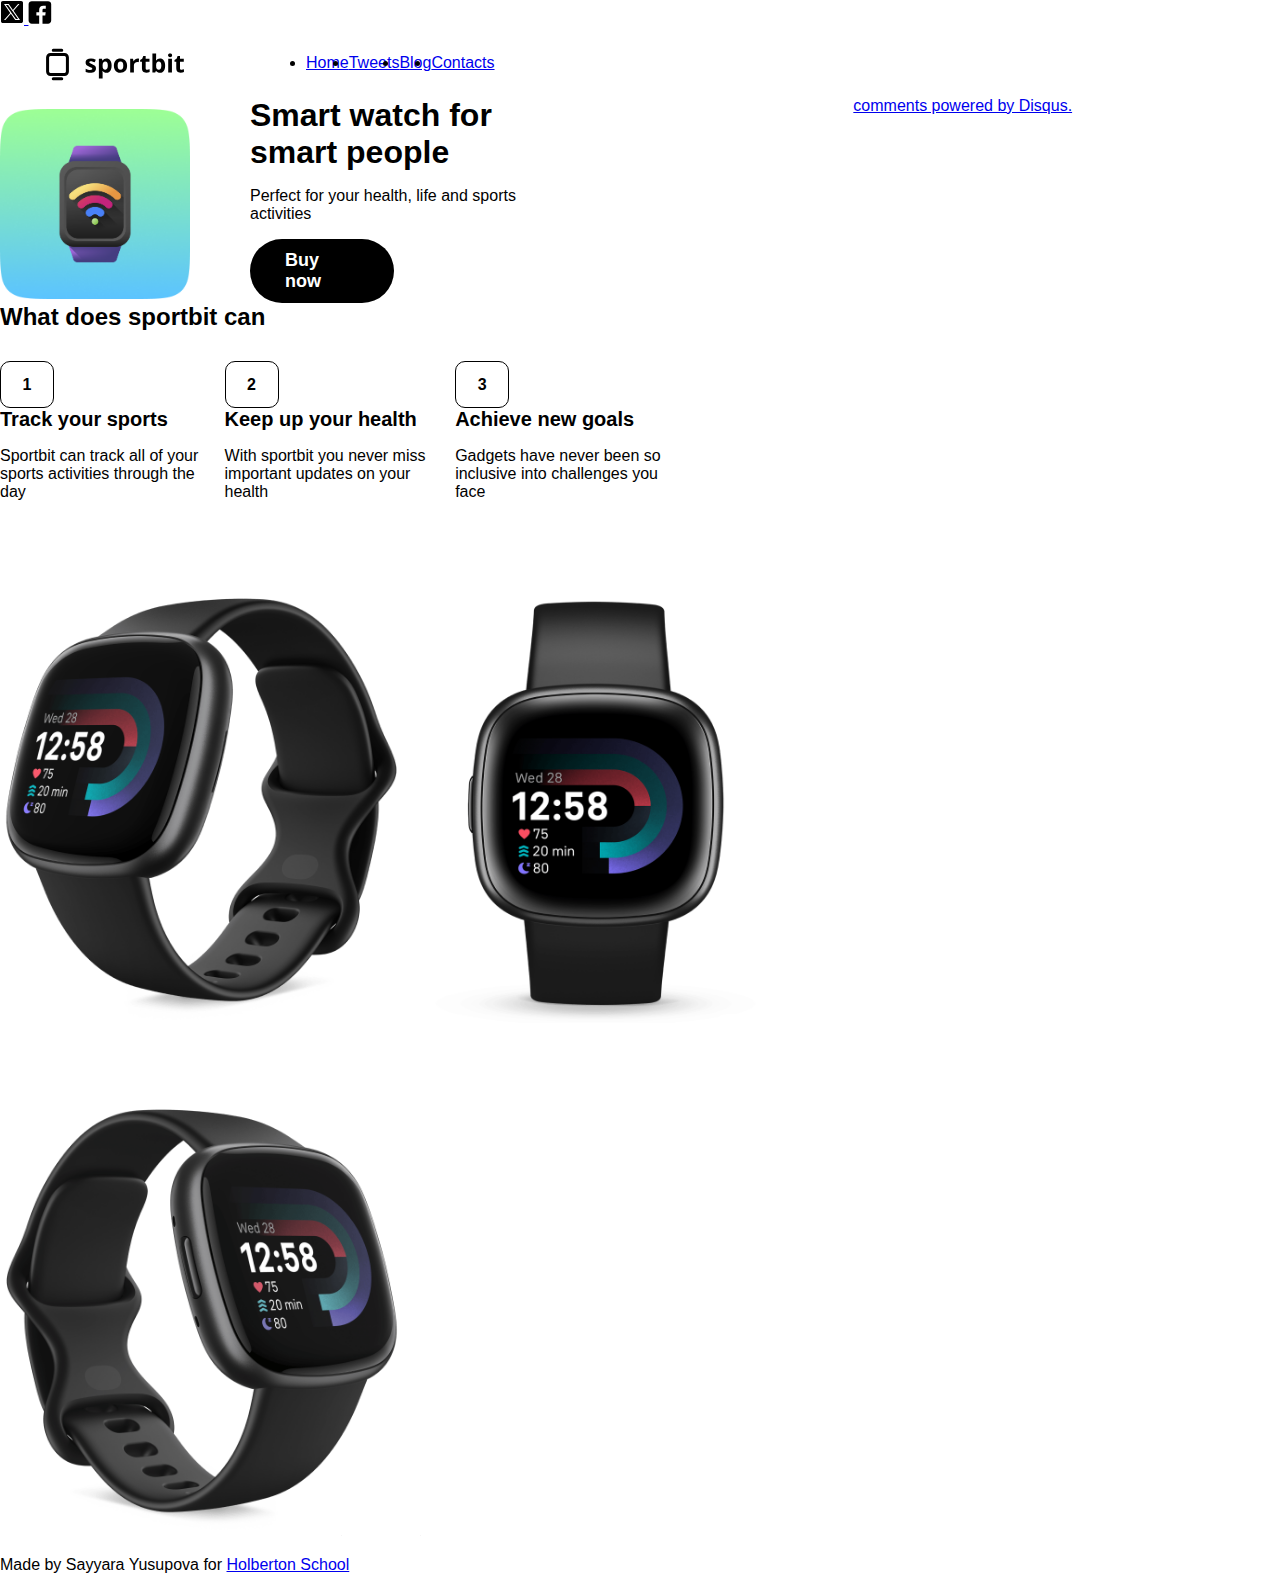
<file: index.html>
<!DOCTYPE html>
<html lang="en">
<head>
    <meta charset="UTF-8">
    <meta http-equiv="X-UA-Compatible" content="IE=edge">
    <meta name="viewport" content="width=device-width, initial-scale=1.0">
    <title>SmartWhatch</title>
    <link rel="icon" type="image/x-icon" href="img/image.png">
    <link rel="stylesheet" type="text/css" href="css/styles.css">
    <script src="behavior.js"></script>

    <link href="https://apply.holbertonschool.com/level2/school.css" rel="stylesheet">
    
</head>
<body class="works_on_smartphone">
    <header>
                    <div class="right">
                            <a href="https://twitter.com/intent/tweet?url=https://https://sayka88.github.io/smartwatch/&text=Titleofyourarticle" target="_blank">
                            <img src="img/x-com.svg" alt="share on twitter" class="social">
                            </a>

                            <a href="https://www.facebook.com/sharer/sharer.php?u=https://https://sayka88.github.io/smartwatch/" target="_blank">
                            <img src="img/fb.svg" class="fb" alt="share on facebook">
                            </a>
                    </div>
                        <ul class="nav">
                            
                            <li class="logo"><img src="img/logo.svg" class="logo" alt="sportbit"></li>
                            <li class="menu"><a href="index.html">Home</a></li>
                            <li class="menu"><a href="tweets.html">Tweets</a></li>
                            <li class="menu"><a href="blog.html">Blog</a></li>
                            <li class="menu"><a href="contacts.html">Contacts</a></li>
                        </ul>
    </header>  

    <main>
        <article>
            <div class="container">
                <div class="offer-wrapper">
                    <a href="http://surl.li/lmzxq" target="_blank"><img src="img/image.png" alt="Watch" class="watch"> </a>
                        <div class="offer">
                            <h1>Smart watch for smart people</h1>
                            <p class="introtext">Perfect for your health, life and sports activities</p>
                            <a href="http://surl.li/lmzvv" target="_blank" class="btn">Buy now</a>
                        </div>
                </div>
                </div>
        <section class="features" id="features">
            <div class="container">
            <h2>What does sportbit can</h2>
            <div class="digits">
                <div class="digit-item">
                    <span class="digit">1</span>
                    <div class="digit-wrap">
                        <h3 class="digit-title">Track your sports</h3>
                        <p class="digit-text">Sportbit can track all of your sports activities through the day</p>
                    </div>
                </div>
                <div class="digit-item">
                    <span class="digit">2</span>
                    <div class="digit-wrap">
                        <h3 class="digit-title">Keep up your health</h3>
                        <p class="digit-text">With sportbit you never miss important updates on your health</p>
                    </div>
                </div>
                <div class="digit-item">
                    <span class="digit">3</span>
                    <div class="digit-wrap">
                        <h3 class="digit-title">Achieve new goals</h3>
                        <p class="digit-text">Gadgets have never been so inclusive into challenges you face</p>
                    </div>
                </div>
            </div>
            </div>
        </section>
            <div class="gallery">
                <div class="container">
                  <img src="img/w1.png" alt="smartw1" class="small" id="smart_thumbnail_1">
                  <img src="img/w2.png" alt="smartw1" class="small" id="smart_thumbnail_2">
                  <img src="img/w3.png" alt="smartw1" class="small" id="smart_thumbnail_3">
                </div>
            </div>
        </article>
        <aside>
            <div id="disqus_thread"></div>
        <script>
            var disqus_config = function () {
            this.page.url = 'https://sayka88.github.io/smartwatch';
            this.page.identifier = 'smart_whatch';
            };
            (function() { // DON'T EDIT BELOW THIS LINE
            var d = document, s = d.createElement('script');
            s.src = 'https://smartwhatch.disqus.com/embed.js';
            s.setAttribute('data-timestamp', +new Date());
            (d.head || d.body).appendChild(s);
            })();
        </script>
        <a href="https://disqus.com/?ref_noscript">comments powered by Disqus.</a>
        </aside>
</main>             
        <footer>
            <p>Made by Sayyara Yusupova for <a href="https://apply.holbertonschool.com" target="_blank">Holberton School</a></p>
        </footer>
<script id="dsq-count-scr" src="//smartwhatch.disqus.com/count.js" async>
</script>
</body>
</html>
</file>
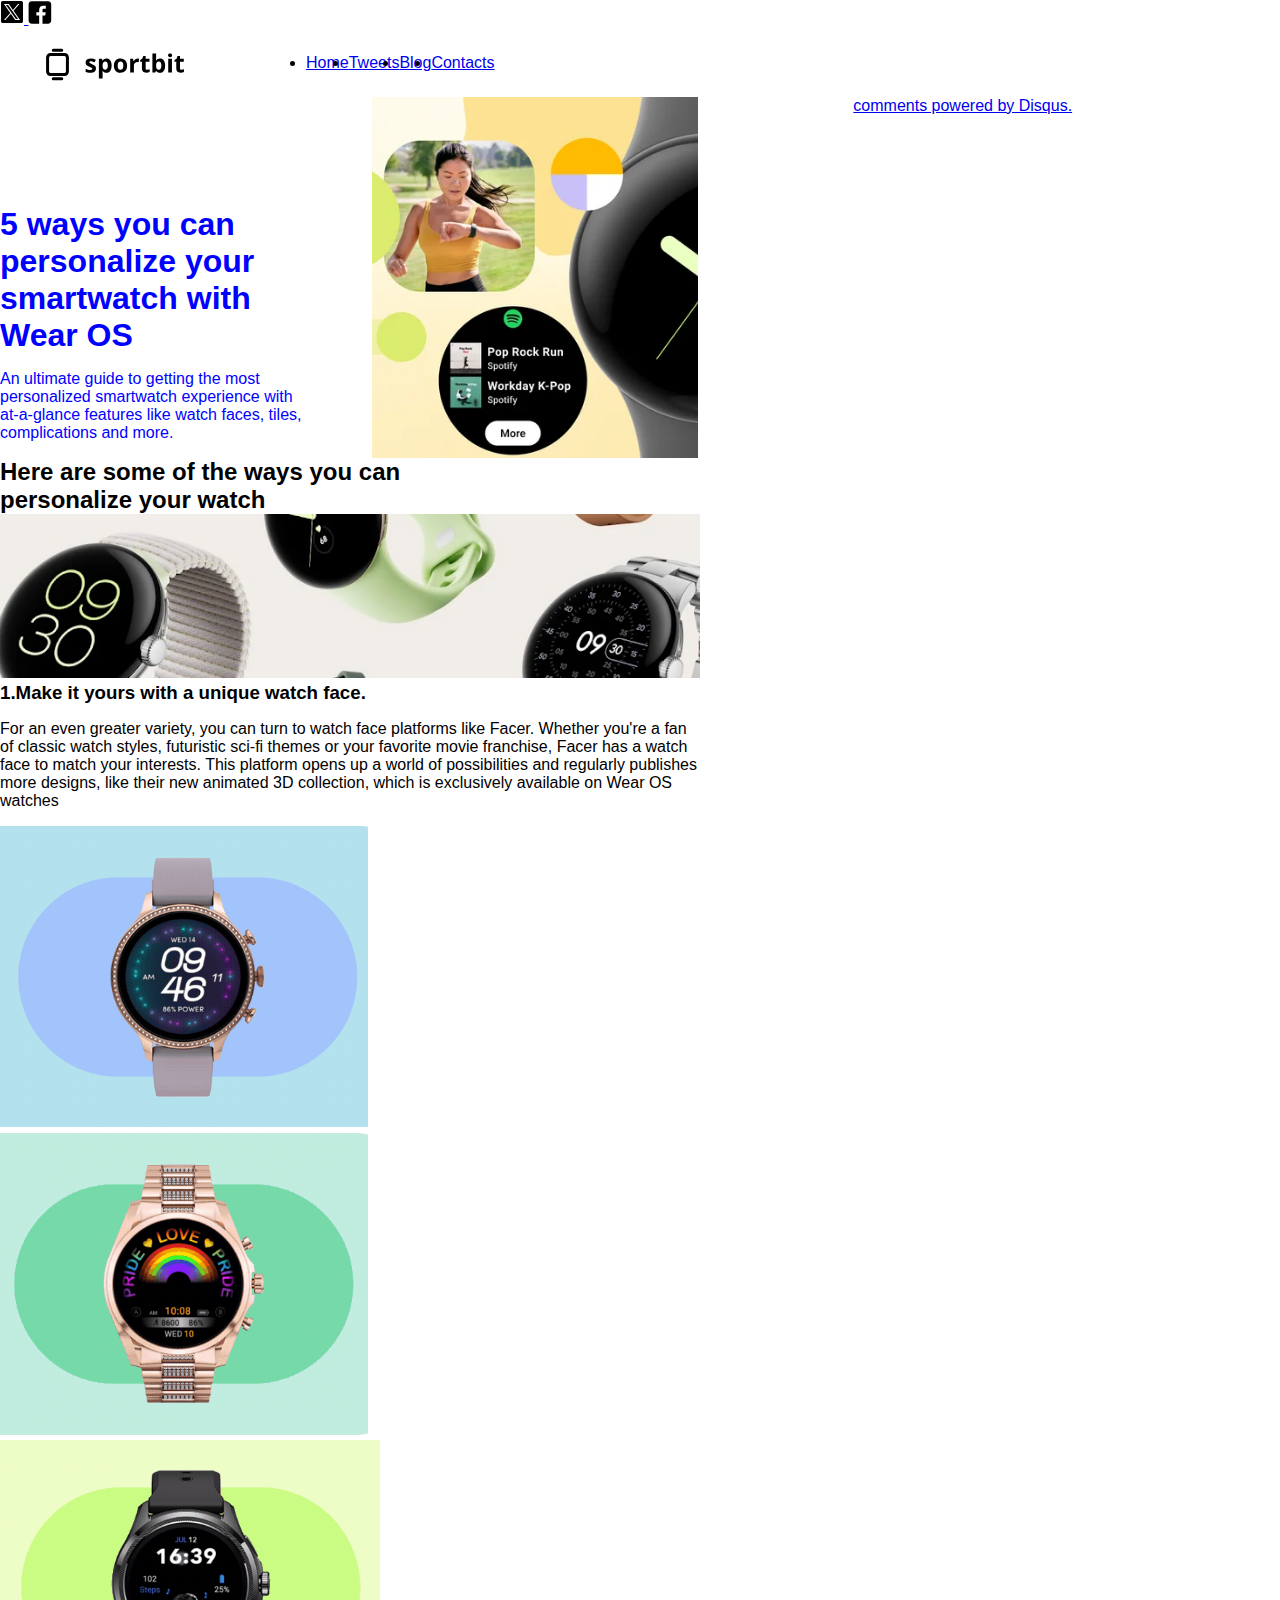
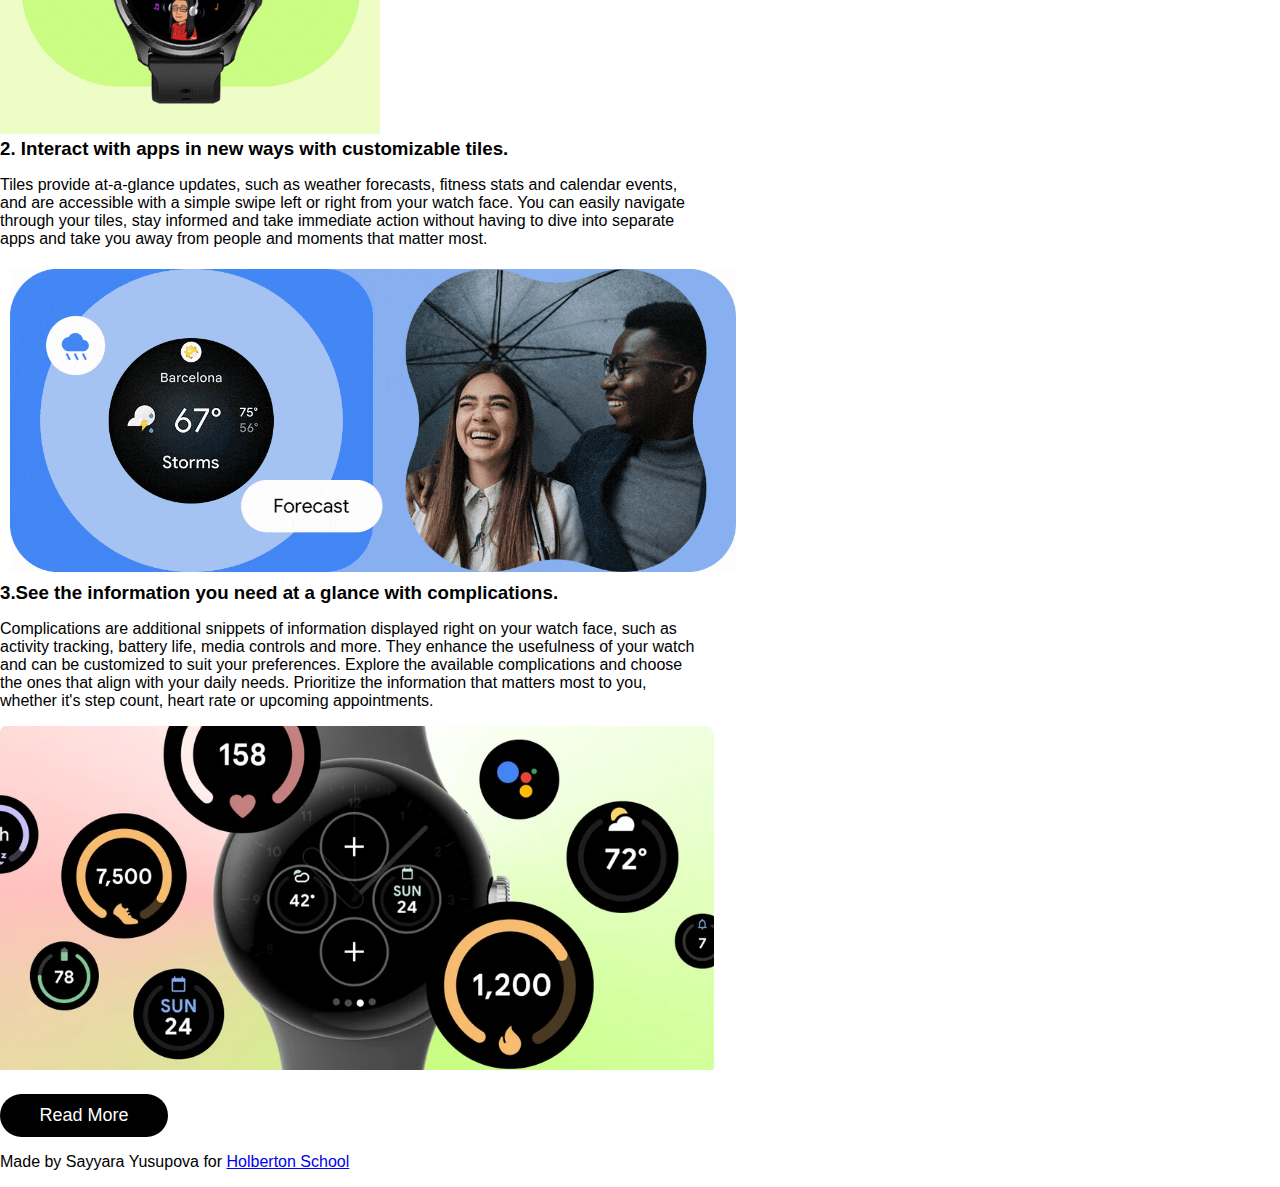
<file: blog.html>
<!DOCTYPE html>
<html lang="en">
<head>
    <meta charset="UTF-8">
    <meta http-equiv="X-UA-Compatible" content="IE=edge">
    <meta name="viewport" content="width=device-width, initial-scale=1.0">
    <title>SmartWhatchBlog</title>
    <link rel="icon" type="image/x-icon" href="img/image.png">
    <link rel="stylesheet" type="text/css" href="css/styles.css">
    <script src="behavior.js"></script>

    <link href="https://apply.holbertonschool.com/level2/school.css" rel="stylesheet">
    
</head>
<body class="works_on_smartphone">
    <header>
                    <div class="right">
                            <a href="https://twitter.com/intent/tweet?url=https://https://sayka88.github.io/smartwatch/&text=Titleofyourarticle" target="_blank">
                            <img src="img/x-com.svg" alt="share on twitter" class="social">
                            </a>

                            <a href="https://www.facebook.com/sharer/sharer.php?u=https://https://sayka88.github.io/smartwatch/" target="_blank">
                            <img src="img/fb.svg" class="fb" alt="share on facebook">
                            </a>
                    </div>
                        <ul class="nav">
                            
                            <li class="logo"><img src="img/logo.svg" class="logo" alt="sportbit"></li>
                            <li class="menu"><a href="index.html">Home</a></li>
                            <li class="menu"><a href="tweets.html">Tweets</a></li>
                            <li class="menu"><a href="blog.html">Blog</a></li>
                            <li class="menu"><a href="contacts.html">Contacts</a></li>
                        </ul>
    </header>  

    <main>
        <article>
            <div class="container">
                <div class="offer-wrapper">
                    
                        <div class="offer-blog">
                            <h1>5 ways you can personalize your smartwatch with Wear OS</h1>
                            <p class="introtext">An ultimate guide to getting the most personalized smartwatch experience with at-a-glance features like watch faces, tiles, complications and more.</p>
                            
                        </div>
                        <img src="img/blog1.png" class="bloghead" alt="background">
            </div>
                </div>
        
            <div class="container">
                <div class="h2blog">
                    <h2>Here are some of the ways you can<br>personalize your watch</h2>
                    <img src="img/blog3.png" alt="watch_h3">
                </div>
            <div class="blogs">
                <div class="blog-item">
                   
                    <div class="blog-wrap">
                        <h3 class="blog-title">1.Make it yours with a unique watch face.</h3>
                        <p class="blog-text">For an even greater variety, you can turn to watch face platforms like Facer. Whether you're a fan of classic watch styles, futuristic sci-fi themes or your favorite movie franchise, Facer has a watch face to match your interests. This platform opens up a world of possibilities and regularly publishes more designs, like their new animated 3D collection, which is exclusively available on Wear OS watches</p>
                    </div>
                        <div class="gallery">
                            <div class="container">
                              <img src="img/Facer1.png" alt="Facer1" class="small" id="smart_thumbnail_1">
                              <img src="img/Facer2.png" alt="Facer" class="small" id="smart_thumbnail_2">
                              <img src="img/Facer3.png" alt="Facer" class="small" id="smart_thumbnail_3">
                            </div>
            </div>
                </div>
                <div class="blog-item">
                    
                    <div class="blog-wrap">
                        <h3 class="blog-title">2. Interact with apps in new ways with customizable tiles.</h3>
                        <p class="blog-text">Tiles provide at-a-glance updates, such as weather forecasts, fitness stats and calendar events, and are accessible with a simple swipe left or right from your watch face. You can easily navigate through your tiles, stay informed and take immediate action without having to dive into separate apps and take you away from people and moments that matter most.</p>
                        <img src="img/forecast.png" alt="forecast_img">
                    </div>
                </div>
                <div class="blog-item">
                    
                    <div class="blog-wrap">
                        <h3 class="blog-title">3.See the information you need at a glance with complications.</h3>
                        <p class="blog-text">Complications are additional snippets of information displayed right on your watch face, such as activity tracking, battery life, media controls and more. They enhance the usefulness of your watch and can be customized to suit your preferences. Explore the available complications and choose the ones that align with your daily needs. Prioritize the information that matters most to you, whether it's step count, heart rate or upcoming appointments.</p>
                        <img src="img/blog2.png" class="imgh3" alt="blog2_img">
                        <a href="https://blog.google/products/wear-os/5-ways-to-personalize/" target="_blank" class="btn-blog">Read More</a>
                    </div>
                </div>
            
            </div>
            
            </div>
        </article>
        <aside>
            <div id="disqus_thread"></div>
        <script>
            var disqus_config = function () {
            this.page.url = 'https://sayka88.github.io/smartwatch';
            this.page.identifier = 'smart_whatch';
            };
            (function() { // DON'T EDIT BELOW THIS LINE
            var d = document, s = d.createElement('script');
            s.src = 'https://smartwhatch.disqus.com/embed.js';
            s.setAttribute('data-timestamp', +new Date());
            (d.head || d.body).appendChild(s);
            })();
        </script>
        <a href="https://disqus.com/?ref_noscript">comments powered by Disqus.</a>
        </aside>
</main>             
        <footer>
            <p>Made by Sayyara Yusupova for <a href="https://apply.holbertonschool.com" target="_blank">Holberton School</a></p>
        </footer>
<script id="dsq-count-scr" src="//smartwhatch.disqus.com/count.js" async>
</script>
</body>
</html>
</file>
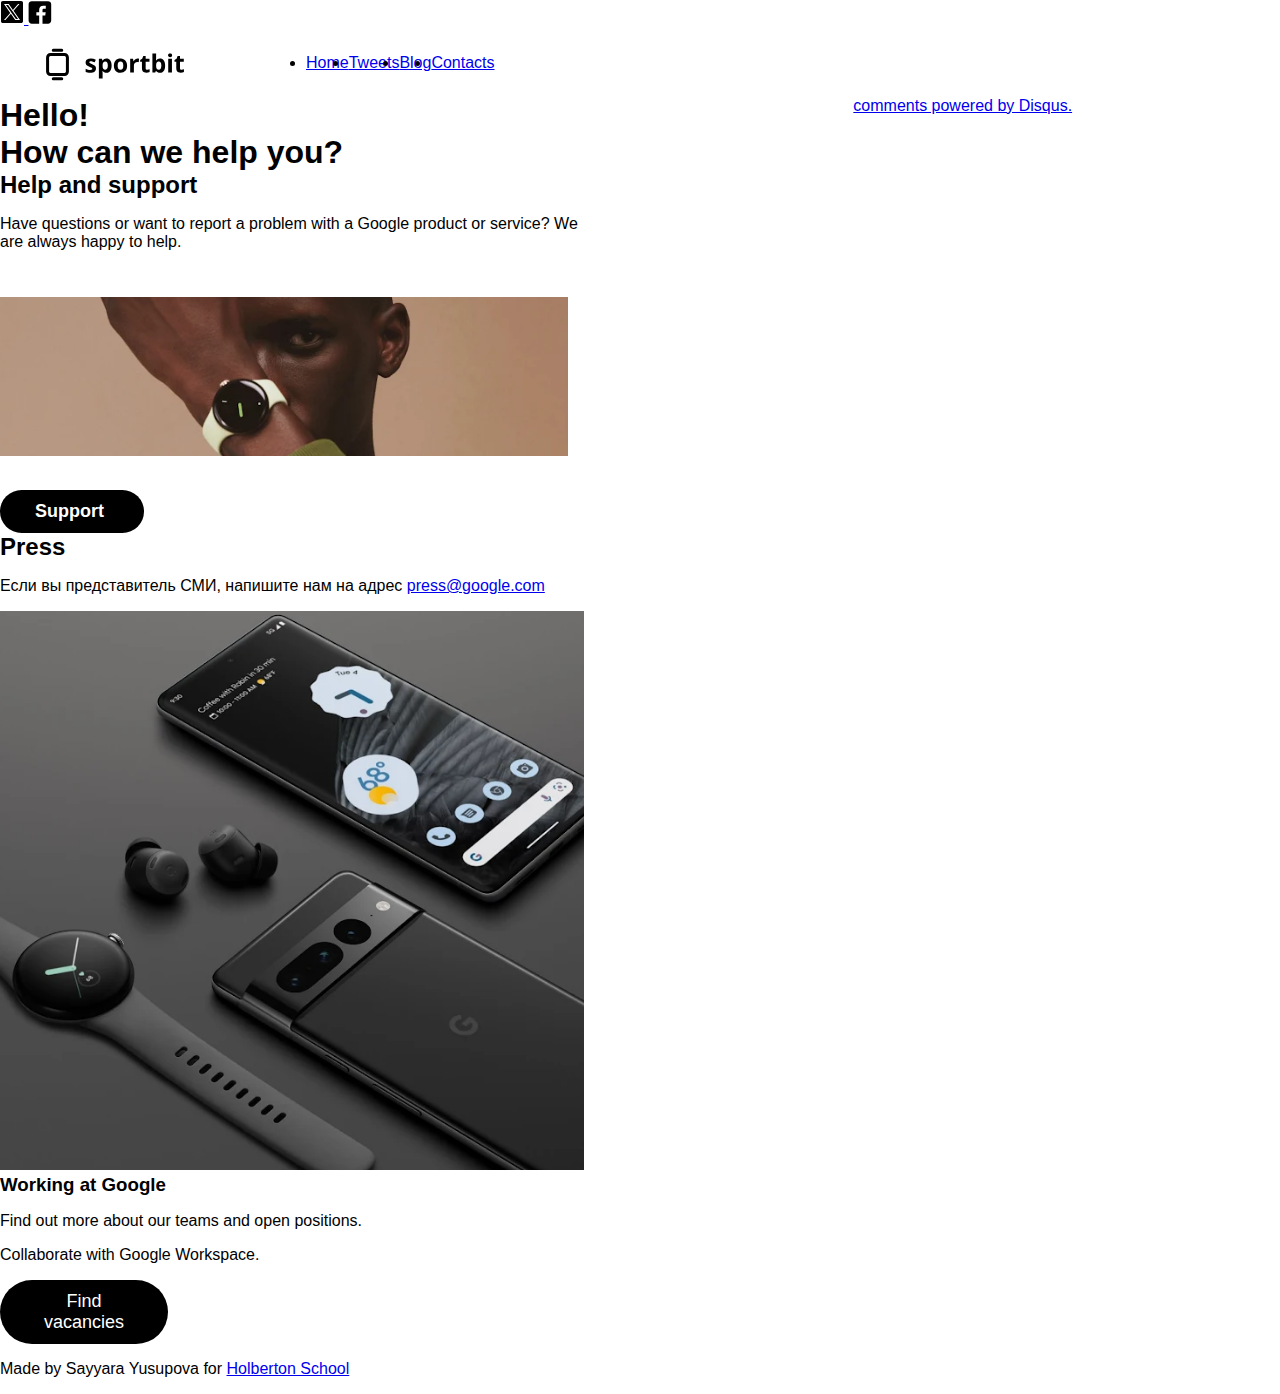
<file: contacts.html>
<!DOCTYPE html>
<html lang="en">
<head>
    <meta charset="UTF-8">
    <meta http-equiv="X-UA-Compatible" content="IE=edge">
    <meta name="viewport" content="width=device-width, initial-scale=1.0">
    <title>SmartWhatch</title>
    <link rel="icon" type="image/x-icon" href="img/image.png">
    <link rel="stylesheet" type="text/css" href="css/styles.css">
    <script src="behavior.js"></script>

    <link href="https://apply.holbertonschool.com/level2/school.css" rel="stylesheet">
    
</head>
<body class="works_on_smartphone">
    <header>
                    <div class="right">
                            <a href="https://twitter.com/intent/tweet?url=https://https://sayka88.github.io/smartwatch/&text=Titleofyourarticle" target="_blank">
                            <img src="img/x-com.svg" alt="share on twitter" class="social">
                            </a>

                            <a href="https://www.facebook.com/sharer/sharer.php?u=https://https://sayka88.github.io/smartwatch/" target="_blank">
                            <img src="img/fb.svg" class="fb" alt="share on facebook">
                            </a>
                    </div>
                        <ul class="nav">
                            
                            <li class="logo"><img src="img/logo.svg" class="logo" alt="sportbit"></li>
                            <li class="menu"><a href="index.html">Home</a></li>
                            <li class="menu"><a href="tweets.html">Tweets</a></li>
                            <li class="menu"><a href="blog.html">Blog</a></li>
                            <li class="menu"><a href="contacts.html">Contacts</a></li>
                        </ul>
    </header>  

    <main>
        <article>
            <div class="container">
                <div class="offer-contact">
                    <h1>Hello!<br>How can we help you?</h1>
                        
                            <h2>Help and support</h2>
                            <p class="blog-introtext">Have questions or want to report a problem with a Google product or service? We are always happy to help.</p>
                            <img src="img/contact2.png" class="imgcontacts" alt="cont2_img">
                            <a href="https://support.google.com/" target="_blank" class="btn">Support</a>
                        
                </div>
            </div>
        
            <div class="container">
                <div class="Press">
                    <h2>Press</h2>
                    <p>Если вы представитель СМИ, напишите нам на адрес <a href="mailto:press@google.com">press@google.com</a></p>
                    <img src="img/contacts.png" alt="contacts_img">
                </div>
            <div class="blogs">
                <div class="blog-item">
                    <div class="contacts-wrap">
                        <h3 class="contacts-title">Working at Google</h3>
                        <p>Find out more about our teams and open positions.</p>
                        <p>Collaborate with Google Workspace.</p>
                        <a href="https://careers.google.com/" target="_blank" class="btn-contacts">Find vacancies</a>
                    </div>
            </div>
                </div>            
            </div>
        </article>
        <aside>
            <div id="disqus_thread"></div>
        <script>
            var disqus_config = function () {
            this.page.url = 'https://sayka88.github.io/smartwatch';
            this.page.identifier = 'smart_whatch';
            };
            (function() { // DON'T EDIT BELOW THIS LINE
            var d = document, s = d.createElement('script');
            s.src = 'https://smartwhatch.disqus.com/embed.js';
            s.setAttribute('data-timestamp', +new Date());
            (d.head || d.body).appendChild(s);
            })();
        </script>
        <a href="https://disqus.com/?ref_noscript">comments powered by Disqus.</a>
        </aside>
</main>             
        <footer>
            <p>Made by Sayyara Yusupova for <a href="https://apply.holbertonschool.com" target="_blank">Holberton School</a></p>
        </footer>
<script id="dsq-count-scr" src="//smartwhatch.disqus.com/count.js" async>
</script>
</body>
</html>
</file>
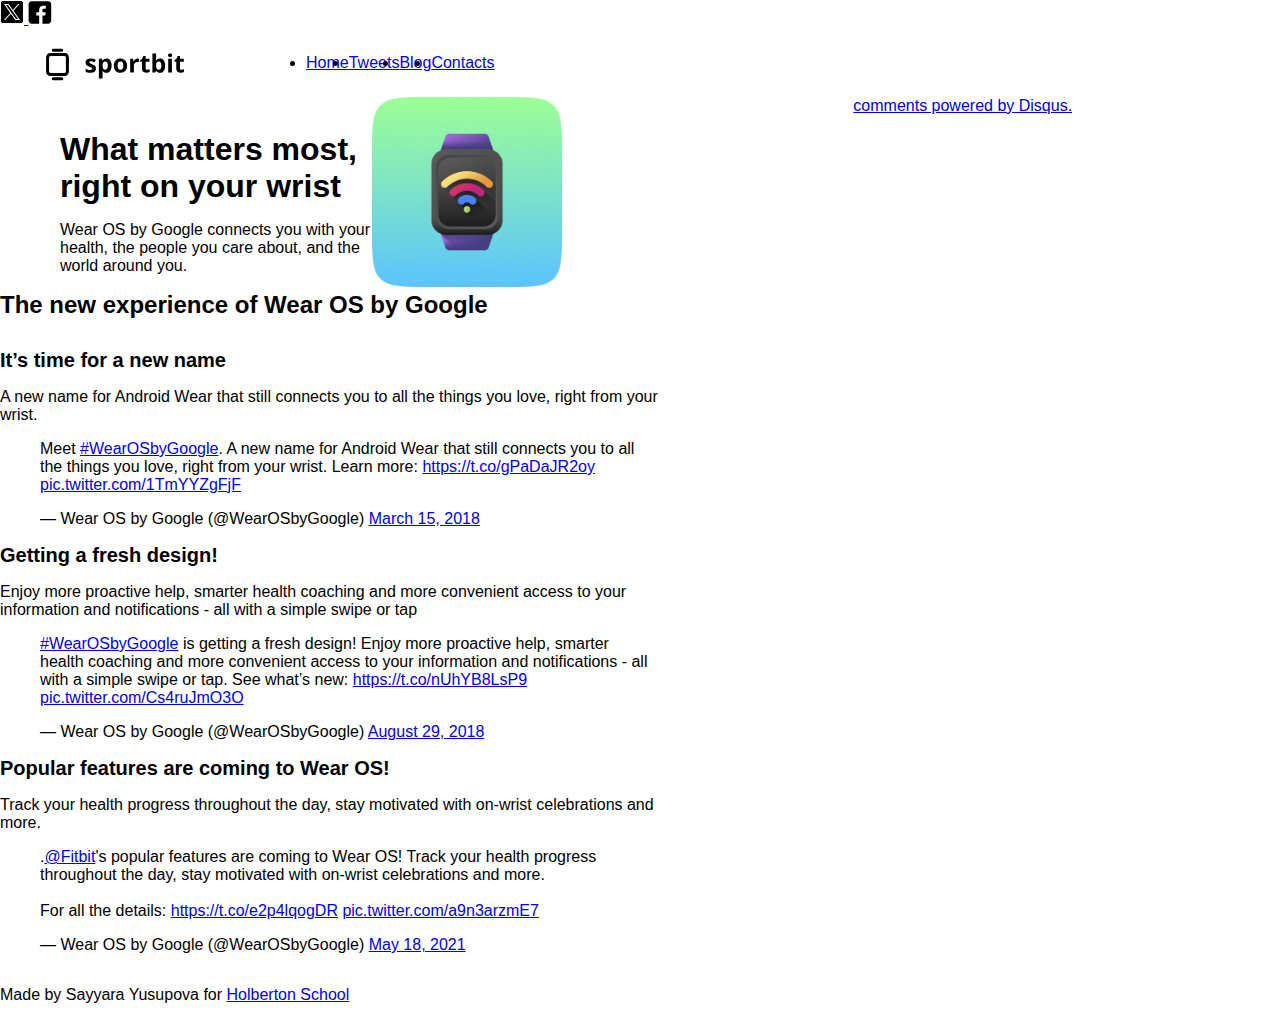
<file: tweets.html>
<!DOCTYPE html>
<html lang="en">
<head>
    <meta charset="UTF-8">
    <meta http-equiv="X-UA-Compatible" content="IE=edge">
    <meta name="viewport" content="width=device-width, initial-scale=1.0">
    <title>SmartWhatchTweets</title>
    <link rel="icon" type="image/x-icon" href="img/image.png">
    <link rel="stylesheet" type="text/css" href="css/styles.css">
    <script src="behavior.js"></script>

    <link href="https://apply.holbertonschool.com/level2/school.css" rel="stylesheet">
    
</head>
<body class="works_on_smartphone">
    <header>
                    <div class="right">
                            <a href="https://twitter.com/intent/tweet?url=https://https://sayka88.github.io/smartwatch/&text=Titleofyourarticle" target="_blank">
                            <img src="img/x-com.svg" alt="share on twitter" class="social">
                            </a>

                            <a href="https://www.facebook.com/sharer/sharer.php?u=https://https://sayka88.github.io/smartwatch/" target="_blank">
                            <img src="img/fb.svg" class="fb" alt="share on facebook">
                            </a>
                    </div>
                        <ul class="nav">
                            
                            <li class="logo"><img src="img/logo.svg" class="logo" alt="sportbit"></li>
                            <li class="menu"><a href="index.html">Home</a></li>
                            <li class="menu"><a href="tweets.html">Tweets</a></li>
                            <li class="menu"><a href="blog.html">Blog</a></li>
                            <li class="menu"><a href="contacts.html">Contacts</a></li>
                        </ul>
    </header>  

    <main>
        <article>
            <div class="container">
                <div class="offer-wrapper">
                    
                        <div class="offer">
                            <h1>What matters most, right on your wrist</h1>
                            <p class="introtext">Wear OS by Google connects you with your health, the people you care about, and the world around you.</p>
                            
                        </div>
                        <a href="http://surl.li/lmzxq" target="_blank"><img src="img/image.png" alt="Watch" class="watch"> </a>
            </div>
                </div>
        
            <div class="container">
                 <h2>The new experience of Wear OS by Google</h2>
                <div class="digits">
                    <div class="digit-item">
                        
                        <div class="tweet">
                            <h3 class="digit-title">It’s time for a new name</h3>
                            <p class="digit-text">A new name for Android Wear that still connects you to all the things you love, right from your wrist.</p>                    
                    </div>
                        <div class="tweet">
                            <blockquote class="twitter-tweet" data-dnt="true"><p lang="en" dir="ltr">Meet <a href="https://twitter.com/hashtag/WearOSbyGoogle?src=hash&amp;ref_src=twsrc%5Etfw">#WearOSbyGoogle</a>. A new name for Android Wear that still connects you to all the things you love, right from your wrist. Learn more: <a href="https://t.co/gPaDaJR2oy">https://t.co/gPaDaJR2oy</a> <a href="https://t.co/1TmYYZgFjF">pic.twitter.com/1TmYYZgFjF</a></p>&mdash; Wear OS by Google (@WearOSbyGoogle) <a href="https://twitter.com/WearOSbyGoogle/status/974323657513230336?ref_src=twsrc%5Etfw">March 15, 2018</a></blockquote> <script async src="https://platform.twitter.com/widgets.js" charset="utf-8"></script>
                        </div>
                        <div class="digit-item">
                    
                            <div class="digit-wrap">
                                <h3 class="digit-title">Getting a fresh design!</h3>
                                <p class="digit-text">Enjoy more proactive help, smarter health coaching and more convenient access to your information and notifications - all with a simple swipe or tap</p>
                        </div>
                    <blockquote class="twitter-tweet" data-dnt="true" data-theme="dark"><p lang="en" dir="ltr"><a href="https://twitter.com/hashtag/WearOSbyGoogle?src=hash&amp;ref_src=twsrc%5Etfw">#WearOSbyGoogle</a> is getting a fresh design! Enjoy more proactive help, smarter health coaching and more convenient access to your information and notifications - all with a simple swipe or tap. See what’s new: <a href="https://t.co/nUhYB8LsP9">https://t.co/nUhYB8LsP9</a> <a href="https://t.co/Cs4ruJmO3O">pic.twitter.com/Cs4ruJmO3O</a></p>&mdash; Wear OS by Google (@WearOSbyGoogle) <a href="https://twitter.com/WearOSbyGoogle/status/1034788534450892800?ref_src=twsrc%5Etfw">August 29, 2018</a></blockquote> <script async src="https://platform.twitter.com/widgets.js" charset="utf-8"></script>
                </div>
                <div class="digit-item">
                    
                    <div class="digit-wrap">
                        <h3 class="digit-title">Popular features are coming to Wear OS! </h3>
                        <p class="digit-text">Track your health progress throughout the day, stay motivated with on-wrist celebrations and more.</p>
                    </div>
                    <blockquote class="twitter-tweet" data-dnt="true"><p lang="en" dir="ltr">.<a href="https://twitter.com/fitbit?ref_src=twsrc%5Etfw">@Fitbit</a>&#39;s popular features are coming to Wear OS! Track your health progress throughout the day, stay motivated with on-wrist celebrations and more.<br><br>For all the details: <a href="https://t.co/e2p4lqogDR">https://t.co/e2p4lqogDR</a> <a href="https://t.co/a9n3arzmE7">pic.twitter.com/a9n3arzmE7</a></p>&mdash; Wear OS by Google (@WearOSbyGoogle) <a href="https://twitter.com/WearOSbyGoogle/status/1394730135174144000?ref_src=twsrc%5Etfw">May 18, 2021</a></blockquote> <script async src="https://platform.twitter.com/widgets.js" charset="utf-8"></script>
                </div>
                </div>
            </div>
            </div>
        </article>
        <aside>
            <div id="disqus_thread"></div>
        <script>
            var disqus_config = function () {
            this.page.url = 'https://sayka88.github.io/smartwatch';
            this.page.identifier = 'smart_whatch';
            };
            (function() { // DON'T EDIT BELOW THIS LINE
            var d = document, s = d.createElement('script');
            s.src = 'https://smartwhatch.disqus.com/embed.js';
            s.setAttribute('data-timestamp', +new Date());
            (d.head || d.body).appendChild(s);
            })();
        </script>
        <a href="https://disqus.com/?ref_noscript">comments powered by Disqus.</a>
        </aside>
</main>             
        <footer>
            <p>Made by Sayyara Yusupova for <a href="https://apply.holbertonschool.com" target="_blank">Holberton School</a></p>
        </footer>
<script id="dsq-count-scr" src="//smartwhatch.disqus.com/count.js" async>
</script>
</body>
</html>
</file>
<file: css/styles.css>
* {
    box-sizing: border-box;
}

body {
	width: 100%;
	height: 100vh;
	display: flex;
	flex-direction: column;
    margin: 0;
    padding: 0;
    font-family: 'Open Sans', sans-serif;
   
}

h1, h2, h3{
    margin: 0;
}

.container{
    width: 1110px;
    margin: 0px;
}

.header{
    padding-top: 60px;
    background-color: blue; 
}

.nav{
	width: 100%
	height: 80px;
	display: flex;
	align-items: center;
}

.logo{
	margin-right: 60px;
    display: block;
}

.logo li{
	margin-right: 60px;
}

.fb{
	width: 24px;
}

.offer-wrapper{
    display: flex;
    align-items: end;
    margin-top: 0px;
}
.offer{
	width: 312px;
	margin-left: 60px;
}

.offer-blog{
	color: blue;
	width: 312px;
	margin-left: 0;
}

.offer-contact{
    width: 100%;
}

.blog-introtext{
	display: flex;
    width: 585px;
    justify-content: center;
}

.imgcontacts{
	margin-top: 30px;
    margin-bottom: 30px;
}

}

.contacts-item{
	width: 312px;
	margin-left: 0;
}

.bloghead{
	margin-left: 60px;
}

.btn {
    background: #000000;
    border-radius: 100px;
    color: #FFFFFF;
    padding: 11px 35px;
    text-decoration: none;
    font-size: 18px;
    font-weight: 700;
    display: block;
    width: 144px;
    transition: all 0.5s easy;
}

.btn:hover{
    background: grey;
}

.btn-blog {
    background: #000000;
    border-radius: 100px;
    color: #FFFFFF;
    padding: 11px 35px;
    text-decoration: none;
    font-size: 18px;
    display: block;
    width: 168px;
    text-align: center;
    transition: all 0.5s easy;
}

.btn-blog:hover{
    background: grey;
}

.btn-contacts {
    background: #000000;
    border-radius: 100px;
    color: #FFFFFF;
    padding: 11px 35px;
    text-decoration: none;
    font-size: 18px;
    display: block;
    width: 168px;
    text-align: center;
    transition: all 0.5s easy;
}

.btn-contacts:hover{
    background: grey;
}



.imgh3{
	margin-bottom: 20px;
}


main{
    display: flex;
    flex-direction: row;
    flex: auto; 
}

article {
    flex: 2;
}

aside {
  flex: 1;
}

h1, h1, h3, h4{
	margin: 0px;
}

.introtext{
	display: flex;
    align-items: center;
    justify-content: center;
}

.watch{
	height: 190px;
}

.digit {
    border: 1px solid #000000;
    border-radius: 10px;
    font-size: 16px;
    font-weight: 700;
    width: 54px;
    height: 47px;
    display: flex;
    justify-content: center;
    align-items: center;
    margin-right: 34px;
    transition: all 0.5s ease;
}

.digit-item:hover .digit {
    background: #000;
    color: #fff
}

.digit-title {
    font-size: 20px;
    margin-bottom: 11px;
}

.digits {
    margin-top: 30px;
    display: flex;
    width: 690px;
}

.blogs{
	width: 700px;
    justify-content: center;
    align-items: center;
}


.gallery {
  	display: flex;
  	flex-wrap: wrap;
}
 
.gallery img {
  cursor: pointer;
}


/* Enable vertical scrolling for <article> and <aside> when content exceeds the container height */
article, aside {
    overflow-y: auto;
}
</file>
